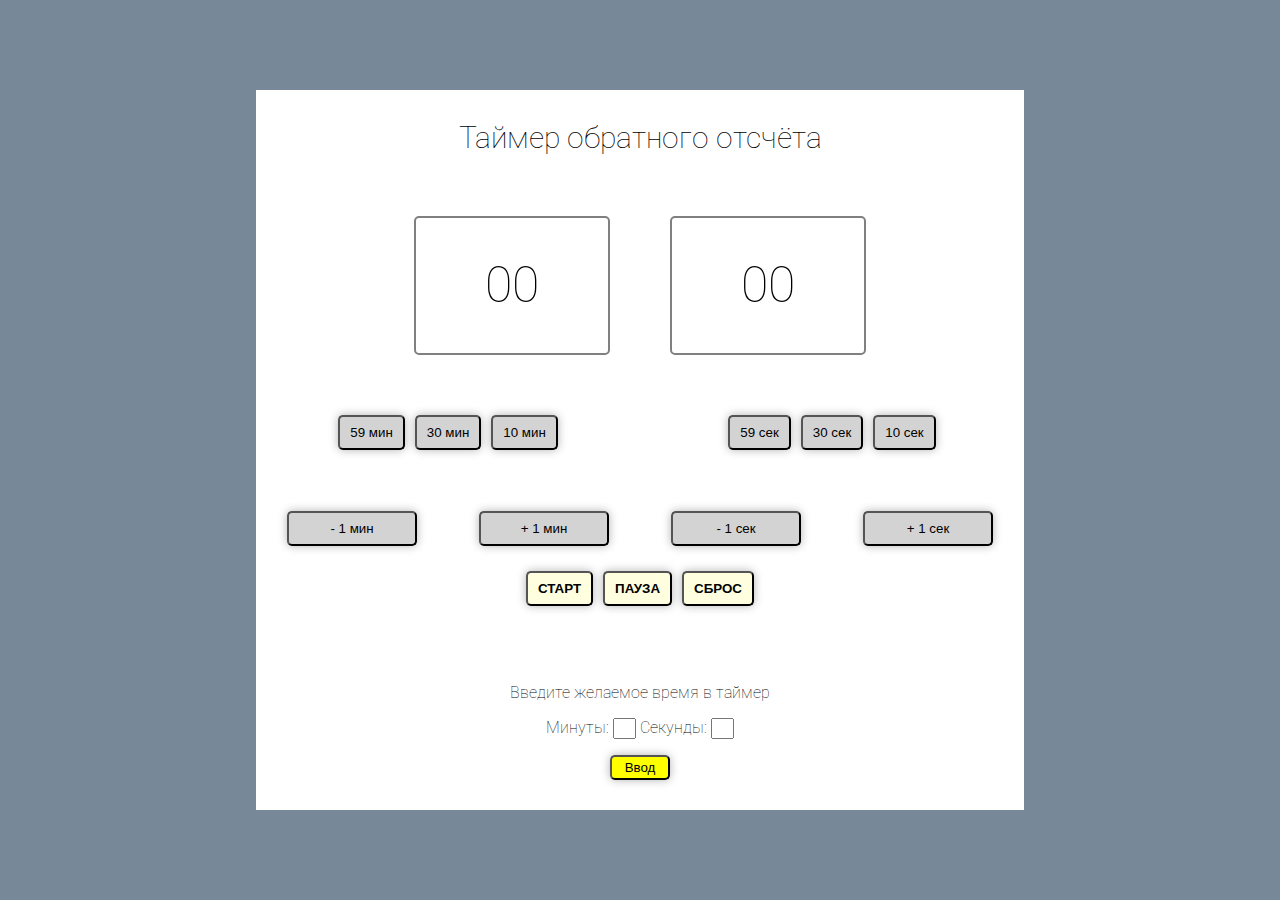
<file: index.html>
<!DOCTYPE html>
<html lang="en">
<head>
    <meta charset="UTF-8">
    <title>Timer</title>
    <link rel="stylesheet" href="style.css">
    <script src="C1.11.js" defer></script>
</head>
<body>
    <div class="window">
       <div class="timer">
           <div class="title">Таймер обратного отсчёта</div>
           
           <div class="timer__time">
              <div class="timer__time-block js-timer__minutes">00</div>
              <div class="timer__time-block js-timer__seconds">00</div>
           </div>
           
           <div class="timer__control-panel">
               <div class="timer__control-panel-minutes">
                   <button class="js-btn-59min">59 мин</button>
                   <button class="js-btn-30min">30 мин</button>
                   <button class="js-btn-10min">10 мин</button>
               </div>
               <div class="timer__control-panel-seconds">
                   <button class="js-btn-59sec">59 сек</button>
                   <button class="js-btn-30sec">30 сек</button>
                   <button class="js-btn-10sec">10 сек</button>
               </div>
           </div>
           
           <div class="timer__control-block">
               <div class="timer__control-block__add">
                   <button class="btn-1 js-btn-1min-minus">-  1 мин</button>
                   <button class="btn-1 js-btn-1min-plus">+  1 мин</button>
                   <button class="btn-1 js-btn-1sec-minus">- 1 сек</button>
                   <button class="btn-1 js-btn-1sec-plus">+ 1 сек</button>
               </div>
               <div class="timer__control-block__move">
                   <button class="js-btn-start">СТАРТ</button>
                   <button class="js-btn-pause">ПАУЗА</button>
                   <button class="js-btn-reset">СБРОС</button>
               </div>
           </div>
           
           <div class="input">
                <p>Введите желаемое время в таймер</p>
                <p>Минуты: <input type="text" id="js-input-min"> Секунды: <input type="text" id="js-input-sec"></p>
                <button class="js-btn-input">Ввод</button>
           </div>
       </div> 
    </div>
</body>
</html>
</file>
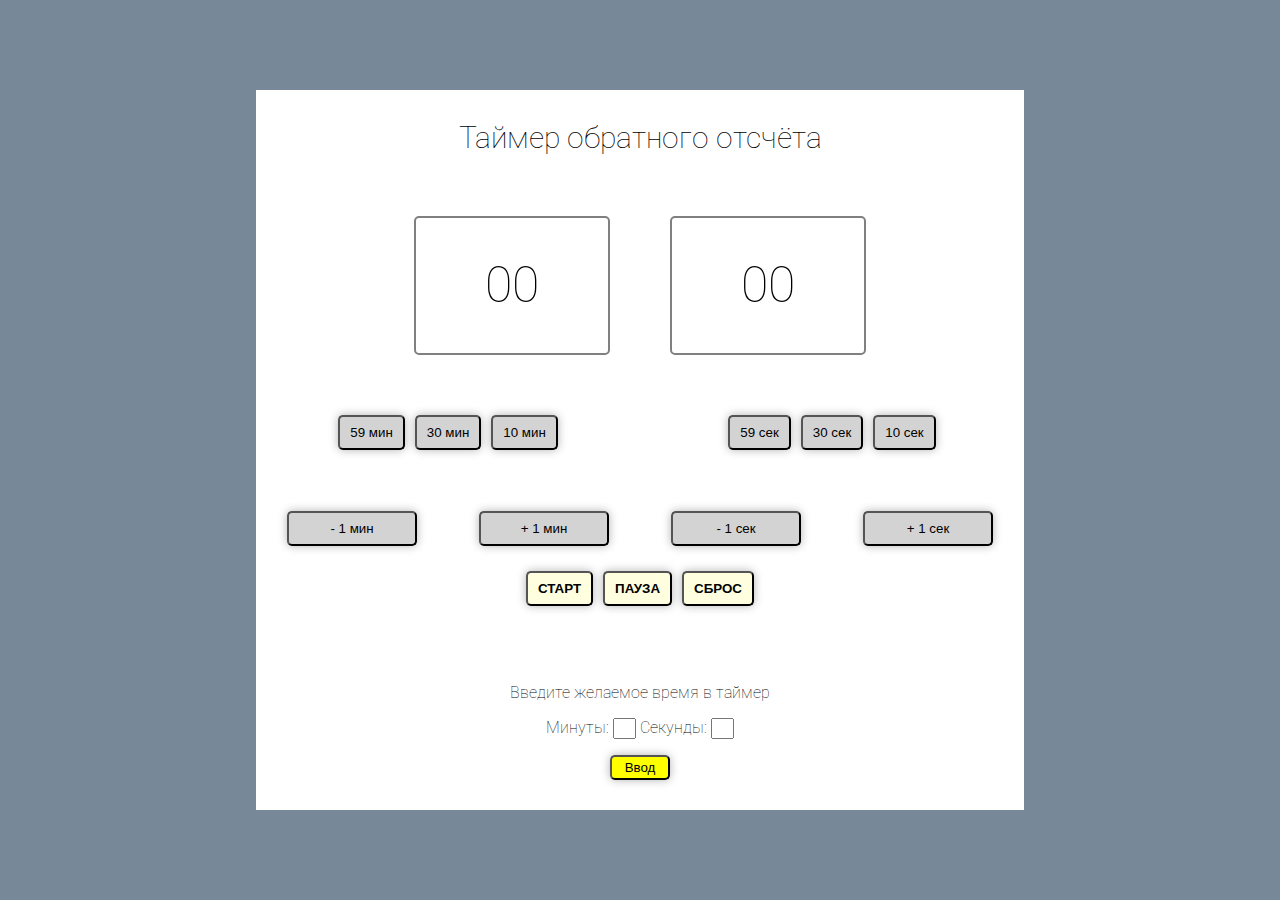
<file: C1.11.html>
<!DOCTYPE html>
<html lang="en">
<head>
    <meta charset="UTF-8">
    <title>Timer</title>
    <link rel="stylesheet" href="style.css">
    <script src="C1.11.js" defer></script>
</head>
<body>
    <div class="window">
       <div class="timer">
           <div class="title">Таймер обратного отсчёта</div>
           
           <div class="timer__time">
              <div class="timer__time-block js-timer__minutes">00</div>
              <div class="timer__time-block js-timer__seconds">00</div>
           </div>
           
           <div class="timer__control-panel">
               <div class="timer__control-panel-minutes">
                   <button class="js-btn-59min">59 мин</button>
                   <button class="js-btn-30min">30 мин</button>
                   <button class="js-btn-10min">10 мин</button>
               </div>
               <div class="timer__control-panel-seconds">
                   <button class="js-btn-59sec">59 сек</button>
                   <button class="js-btn-30sec">30 сек</button>
                   <button class="js-btn-10sec">10 сек</button>
               </div>
           </div>
           
           <div class="timer__control-block">
               <div class="timer__control-block__add">
                   <button class="btn-1 js-btn-1min-minus">-  1 мин</button>
                   <button class="btn-1 js-btn-1min-plus">+  1 мин</button>
                   <button class="btn-1 js-btn-1sec-minus">- 1 сек</button>
                   <button class="btn-1 js-btn-1sec-plus">+ 1 сек</button>
               </div>
               <div class="timer__control-block__move">
                   <button class="js-btn-start">СТАРТ</button>
                   <button class="js-btn-pause">ПАУЗА</button>
                   <button class="js-btn-reset">СБРОС</button>
               </div>
           </div>
           
           <div class="input">
                <p>Введите желаемое время в таймер</p>
                <p>Минуты: <input type="text" id="js-input-min"> Секунды: <input type="text" id="js-input-sec"></p>
                <button class="js-btn-input">Ввод</button>
           </div>
       </div> 
    </div>
</body>
</html>
</file>
<file: style.css>
@import url('https://fonts.googleapis.com/css2?family=Roboto:wght@500&display=swap');

html, body {
    margin: 0;
    padding: 0;
    border: 0;
    font-family: 'Roboto', sans-serif;
    font-weight: 100;
}

button {
    margin: 0 3px;
    padding: 8px 10px;
    border-radius: 5px;
    background-color: lightgrey;
    box-shadow: 0 0 10px rgba(0,0,0,0.3);
    cursor: pointer;
}

.btn-1 {
    width: 130px;
}

input {
    width: 15px;
}

.window {
    position: absolute;
    display: flex;
    justify-content: center;
    align-items: center;
    text-align: center;
    width: 100%;
    height: 100%;
    background-color: lightslategrey;
}

.timer {
    margin: 0;
    display: flex;
    justify-content: space-around;
    flex-direction: column;
    width: 60vw;
    height: 80vh;
    background-color: white;
}

.title {
    color: black;
    font-weight: 100;
    font-size: 30px;
}

.timer__time {
    padding: 0 10vw;
    display: flex;
    justify-content: space-around;
}

.timer__time-block {
    display: flex;
    align-items: center;
    justify-content: center;
    width: 15vw;
    height: 15vh;
    border: 2px solid grey;
    border-radius: 5px;
    font-size: 50px;
}

.timer__control-panel {
    width: 100%;
    display: flex;
    justify-content: space-between;
}

.timer__control-panel-minutes {
    width: 70%;
}

.timer__control-panel-seconds {
    width: 70%;
}

.timer__control-block {
    width: 100%;
    display: flex;
    flex-direction: column;
}

.timer__control-block__add {
    display: flex;
    justify-content: space-around;
}

.timer__control-block__move {
    padding-top: 25px;
}

.timer__control-block__move button {
    background-color: lightyellow;
    font-weight: 700;
}

.js-btn-input {
    text-align: center;
    text-decoration: none;   
    display: inline-block;
    padding: 0;
    cursor: pointer;
    height: 25px;
    width: 60px;
    background-color: yellow;
    -webkit-transition-duration: 0.4s; /* Safari */
    transition-duration: 0.4s;
}

.js-btn-input:hover {
  box-shadow: 0 6px 16px 0 rgba(0,0,0,0.24),0 11px 15px 0 rgba(0,0,0,0.19);
}

.message-text {
    font-size: 30px;
    color: crimson;
}

.message-btn button {
    background-color: crimson;
    color: aliceblue;
}
</file>
